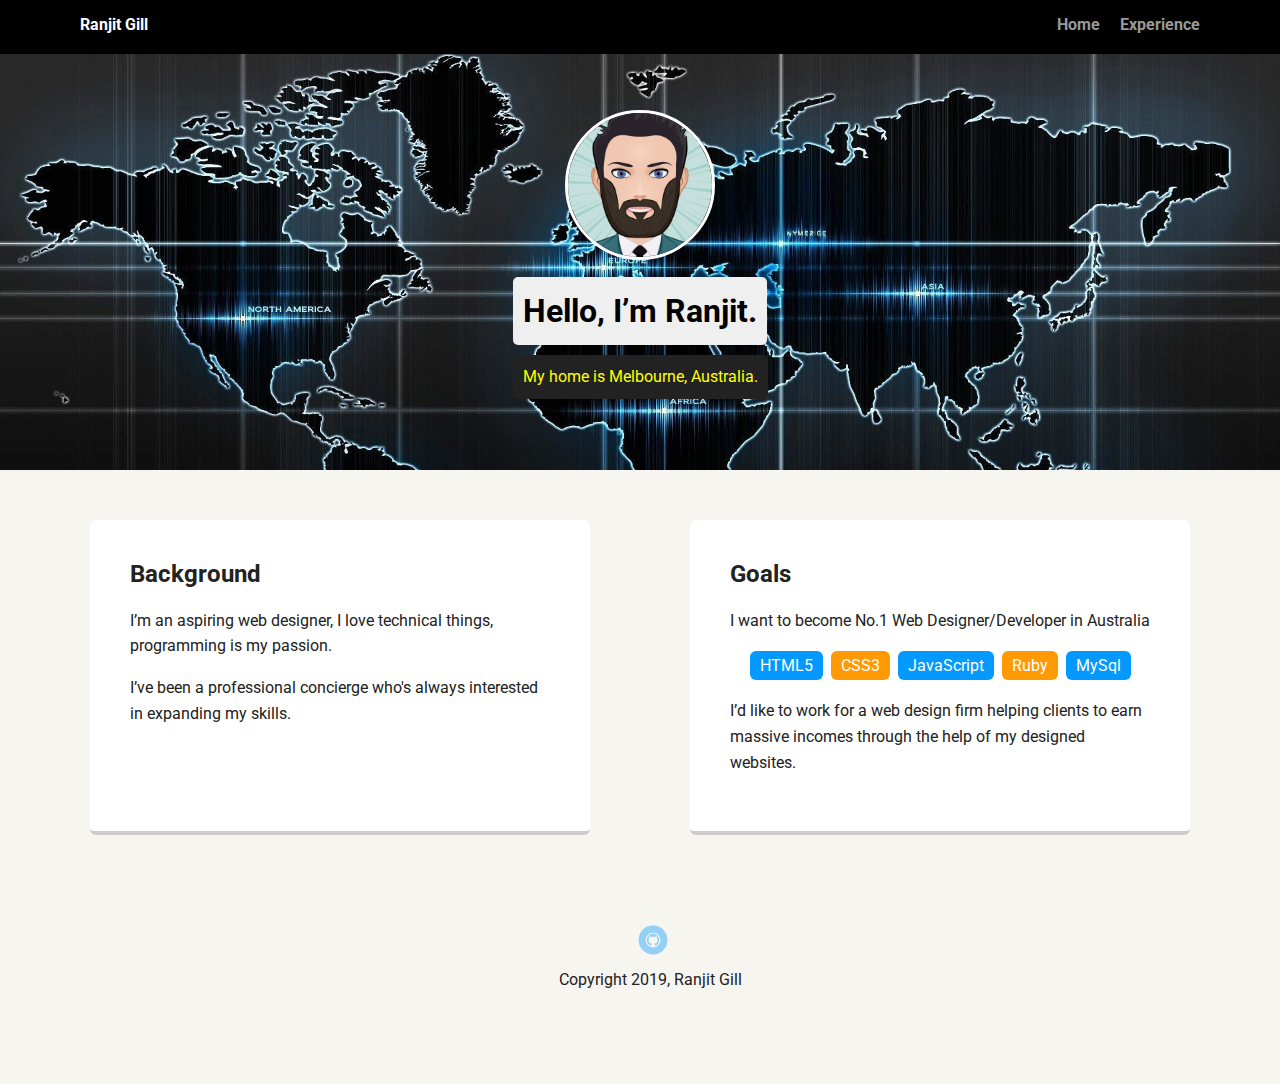
<file: index.html>
<!doctype html>
<html lang="en">
<head>
  <meta charset="utf-8">
  <title>Ranjit Gill's Profile</title>
  <meta name="viewport" content="width=device-width, initial-scale=1.0">
  <link rel="stylesheet" href="styles.css">
  <link href="https://fonts.googleapis.com/css?family=Muli%7CRoboto:400,300,500,700,900" rel="stylesheet"></head>
  <body>

    <div class="main-nav">
        <ul class="nav">
          <li class="name">Ranjit Gill</li>
          <li><a href="index.html">Home</a></li>
          <li><a href="experience.html">Experience</a></li>
        </ul>
    </div>

    <header>
      <img src="images/profileimage.jpg" alt="Avatar picture of Ranjit Gill" class="profile-image">
      <h1 class="tag name">Hello, I’m Ranjit.</h1>
      <p class="tag location">My home is Melbourne, Australia.</p>
    </header>

    <main class="flex">
      <div class="card">
        <h2>Background</h2>
        <p>I’m an aspiring web designer, I love technical things, programming is my passion.</p>
        <p>I’ve been a professional concierge who's always interested in expanding my skills.</p>
      </div> 

      <div class="card">
        <h2>Goals</h2>
        <p>I want to become No.1 Web Designer/Developer in Australia</p>
        <ul class="skills">
          <li>HTML5</li>
          <li>CSS3</li>
          <li>JavaScript</li>
          <li>Ruby</li>
          <li>MySql</li>
        </ul>
        <p>I’d like to work for a web design firm helping clients to earn massive incomes through the help of my designed websites.</p>
      </div> 

    </main>
    <footer>
      <ul>
        <li><a href="https://github.com/ranjitsgill" class="social github">Github</a></li>
      </ul>
      <p class="copyright">Copyright 2019, Ranjit Gill</p>
    </footer>
  </body>
  </html>
</file>
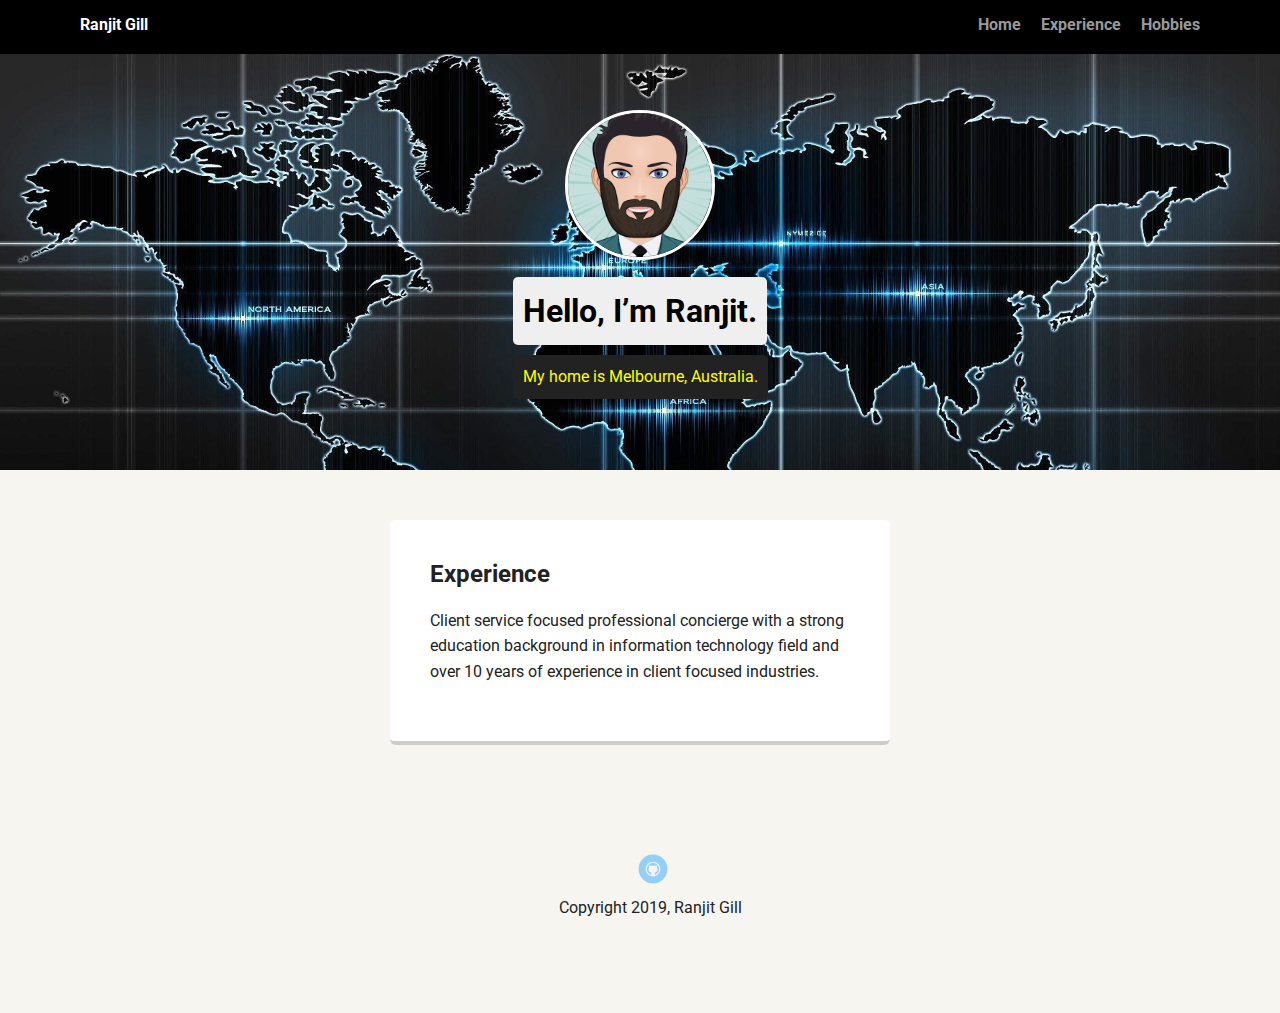
<file: experience.html>
<!DOCTYPE html>
<html lang="en">
<head>
    <meta charset="UTF-8">
    <meta name="viewport" content="width=device-width, initial-scale=1.0">
    <meta http-equiv="X-UA-Compatible" content="ie=edge">
    <title>Ranjit Gill's Experience</title>
    <link rel="stylesheet" href="styles.css">
    <link href="https://fonts.googleapis.com/css?family=Muli%7CRoboto:400,300,500,700,900" rel="stylesheet">
</head>
<body>
    
    <div class="main-nav">
        <ul class="nav">
          <li class="name">Ranjit Gill</li>
          <li><a href="index.html">Home</a></li>
          <li><a href="experience.html">Experience</a></li>
          <li><a href="hobbies.html">Hobbies</a></li>
        </ul>
    </div>

    <header>
      <img src="images/profileimage.jpg" alt="Avatar picture of Ranjit Gill" class="profile-image">
      <h1 class="tag name">Hello, I’m Ranjit.</h1>
      <p class="tag location">My home is Melbourne, Australia.</p>
    </header>
    <main class="experience">
        <div class="card2">
          <h2>Experience</h2>
          <p>Client service focused professional concierge with a strong education background in information technology field and over 10 
              years of experience in client focused industries. </p>
          
        </div> </main><br>
        <footer>
                <ul>
                  <li><a href="https://github.com/ranjitsgill" class="social github">Github</a></li>
                </ul>
                <p class="copyright">Copyright 2019, Ranjit Gill</p>
              </footer>
</body>
</html>
</file>
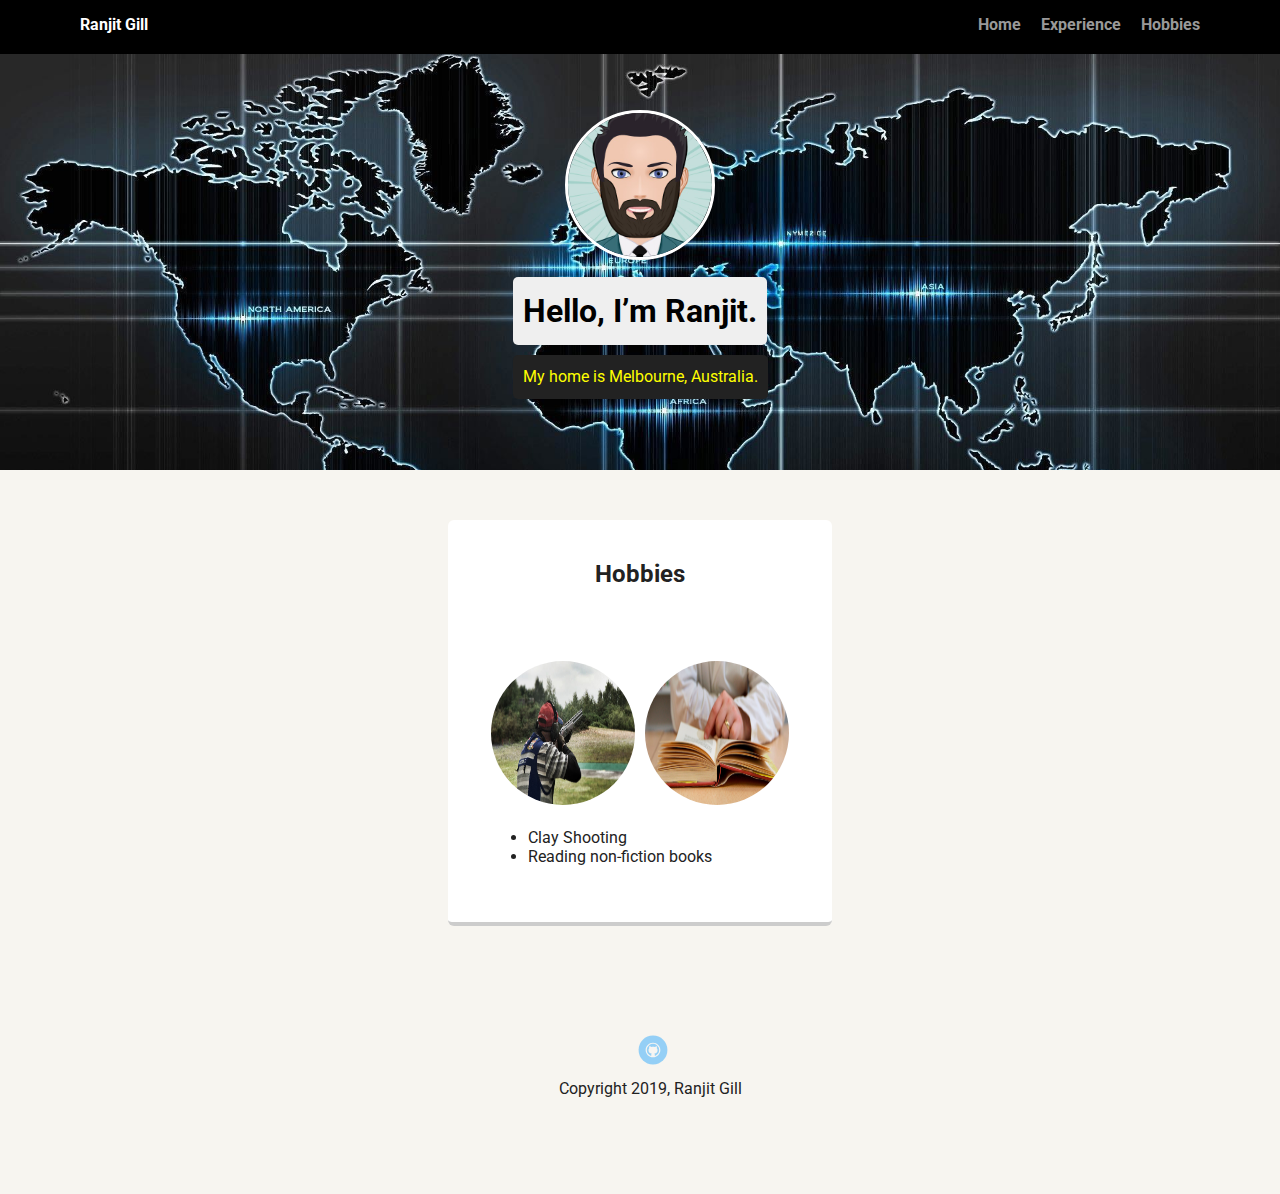
<file: hobbies.html>
<!DOCTYPE html>
<html lang="en">
<head>
    <meta charset="UTF-8">
    <meta name="viewport" content="width=device-width, initial-scale=1.0">
    <meta http-equiv="X-UA-Compatible" content="ie=edge">
    <title>Ranjit Gill's Hobbies</title>
    <link rel="stylesheet" href="styles.css">
    <link href="https://fonts.googleapis.com/css?family=Muli%7CRoboto:400,300,500,700,900" rel="stylesheet"></head>
</head>
<body>
    
    <div class="main-nav">
        <ul class="nav">
          <li class="name">Ranjit Gill</li>
          <li><a href="index.html">Home</a></li>
          <li><a href="experience.html">Experience</a></li>
          <li><a href="hobbies.html">Hobbies</a></li>
        </ul>
    </div>

    <header>
      <img src="images/profileimage.jpg" alt="Avatar picture of Ranjit Gill" class="profile-image">
      <h1 class="tag name">Hello, I’m Ranjit.</h1>
      <p class="tag location">My home is Melbourne, Australia.</p>
    </header>
    <main class="experience">
        <div class="card2">
          <h2 class="hobbiesh2">Hobbies</h2>
          <fig></fig>
          <img src="images/clayshooting.jpg" alt="Picture of clay shooting" class="hobbies">
          <img src="images/readingbooks.jpg" alt="Picture of a book" class="hobbies">
          <ul>
            <li>Clay Shooting</li>
            <li>Reading non-fiction books</li>
          </ul>

        </div> </main></br>
        <footer>
                <ul>
                  <li><a href="https://github.com/ranjitsgill" class="social github">Github</a></li>
                </ul>
                <p class="copyright">Copyright 2019, Ranjit Gill</p>
              </footer>
</body>
</html>
</file>
<file: styles.css>
/* Global Layout Set-up */
* { 
  box-sizing: border-box;
}
  
body {
  margin: 0;
  padding: 0;
  text-align: center;
  font-family: 'Roboto', sans-serif;
  color: #222;
  background: #f7f5f0;
}
/* Link Styles */

a {
  text-decoration: none;
  color: #999;
}
a:hover {
  color: #6633ff;
}

/* Section Styles */

.main-nav {
  width: 100%;
  background: black;
  min-height: 30px;
  padding: 10px;
  position: fixed;
  text-align: center;
}
.nav {
  display: flex;
  justify-content: space-around;
  font-weight: 700;
  list-style-type: none;
  margin: 0 auto;
  padding: 0;
}

.nav .name {
    display: block;
    margin-right: auto;
    color: white;
}
.nav li {
  padding: 5px 10px 10px 10px;
}
.nav a {
  transition: all .5s;
}
.nav a:hover {
  color: white
}

header {
  text-align: center;
  background: url('images/backgroundimage.jpg') no-repeat top center ;
  background-size: cover;
  overflow: hidden;
  padding-top: 60px;
}
header {
  line-height: 1.5;
}
header .profile-image {
  margin-top: 50px;
  width: 150px;
  height: 150px;
  border-radius: 50%;
  border: 3px solid white;
  transition: all .5s;
}
header .profile-image:hover {
  transform: scale(1.2) rotate(360deg);
}
.hobbiesh2 {
  text-align: center;
}

.hobbies {
  margin-top: 50px;
  width: 150px;
  height: 150px;
  border-radius: 50%;
  border: 3px solid white;
  transition: all .5s;
}
.hobbies:hover {
  transform: scale(3) rotate(360deg);
}
.tag {
  background-color: #efefef;
  color: black;
  padding: 10px;
  border-radius: 5px;
  display: table;
  margin: 10px auto;
} 
.location {
  background-color: #222;
  color: yellow;
}
.card {
  margin: 30px;
  padding: 20px 40px 40px;
  max-width: 500px;
  text-align: left;
  background: #fff;
  border-bottom: 4px solid #ccc;
  border-radius: 6px;
  transition: all .5s;
}
.card2 {
  margin: 30px;
  padding: 20px 40px 40px;
  max-width: 500px;
  text-align: left;
  background: #fff;
  border-bottom: 4px solid #ccc;
  border-radius: 6px;
  transition: all .5s;
}
.card2:hover {
  border-color: #ff99ff;
}

ul.skills {
  padding: 0;
  text-align: center;
}

.skills li {
  border-radius: 6px;
  display: inline-block;
  background: #ff9904;
  color: white;
  padding: 5px 10px;
  margin: 2px;
}

.skills li:nth-child(odd) {
  background: #0399ff;
}

footer {
  width: 100%;
  min-height: 30px;
  padding: 20px 0 40px 20px;
}

footer .copyright {
  top: -8px;
  font-size: .75em;
}

footer ul {
  list-style-type: none;
  margin: 0;
  padding: 0;
}

footer ul li {
  display: inline-block;
}

a.social {
  display: inline-block;
  text-indent: -9999px;
  margin-left: 5px;
  width: 30px;
  height: 30px;
  background-size: 30px 30px;
  opacity: .4;
  transition: all .5s;
}
a.twitter {
  background-image: url(images/twitter.svg);
}
a.linkedin {
  background-image: url(images/linkedin.svg);
}
a.github {
  background-image: url(images/github.svg);
}
a.social:hover {
  opacity: 1;
}
.clearfix {
  clear: both;
}

/* Styles for larger screens */
@media screen and (min-width: 720px) {
  
  .flex {
      display: -ms-flexbox;      /* TWEENER - IE 10 */
      display: flex; 
      max-width: 1200px;
      -ms-flex-pack: distribute;
      justify-content: space-around;
      margin: 0 auto;
  }
  .experience {
    display: -ms-flexbox;      /* TWEENER - IE 10 */
    display: flex; 
    max-width: 1200px;
    -ms-flex-pack: distribute;
    justify-content: space-around;
    margin: 0 auto;
}

  header {
    min-height: 470px;
  }

  .nav {
    max-width: 1200px;
    padding: 0 30px;
  }


  main {
    padding-top: 20px;
  }

  main p {
    line-height: 1.6em;
  }

  footer {
    font-size: 1.3em;
    max-width: 1200px;
    margin: 40px auto;
  }

}
</file>
